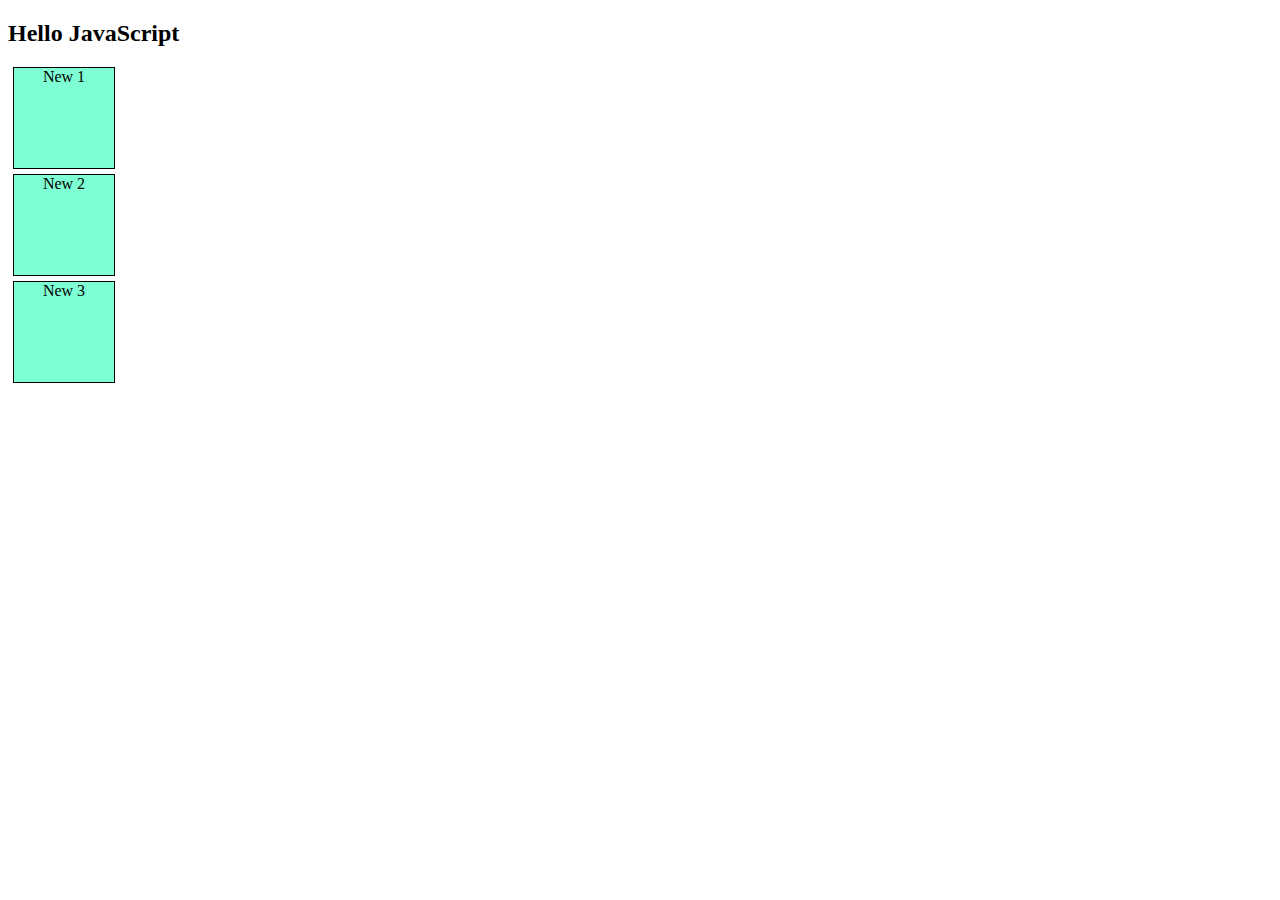
<file: JAVASCRIPT PROGRAMS/DOM/index.html>
<!DOCTYPE html>
<html lang="en">
<head>
    <meta charset="UTF-8">
    <meta name="viewport" content="width=device-width, initial-scale=1.0">
    <title>DOM</title>
    <link rel="stylesheet" href="style.css">
</head>
<body>
    <h2>
        Hello JavaScript
    </h2>
    <div class="box">First Div</div>
    <div class="box">Second Div</div>
    <div class="box">Third Div</div>
    <script src="script.js">

    </script>
    
</body>
</html>
</file>
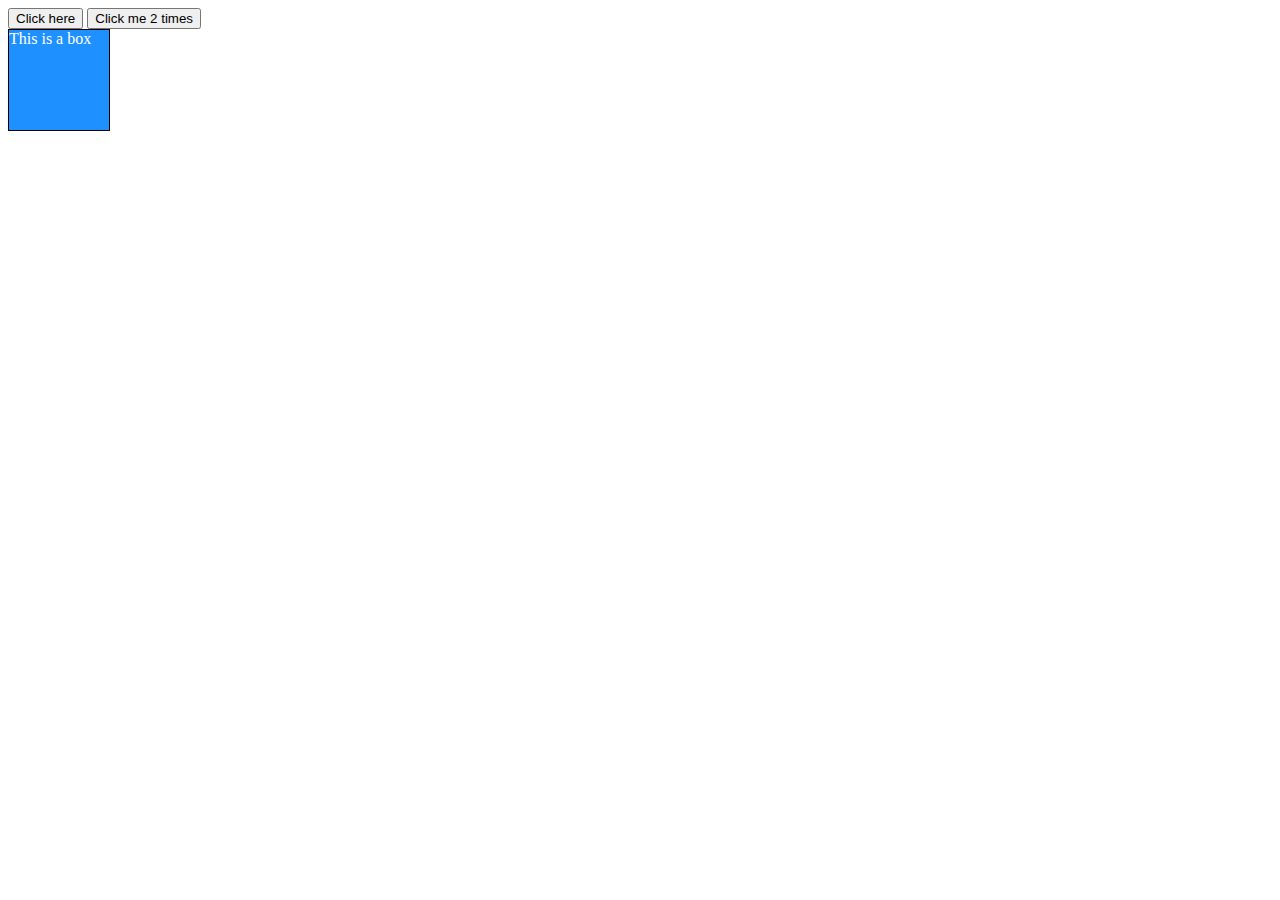
<file: JAVASCRIPT PROGRAMS/Events/index.html>
<!DOCTYPE html>
<html lang="en">
<head>
    <meta charset="UTF-8">
    <meta name="viewport" content="width=device-width, initial-scale=1.0">
    <title>Events</title>
    <link rel="stylesheet" href="style.css ">
</head>
<body>
    <button id="btn1">Click here</button>
    <button id="btn2">Click me 2 times</button>
    <div id="box">
        This is a box
    </div>
    
    <script src="script.js">

    </script>
</body>
</html>
</file>
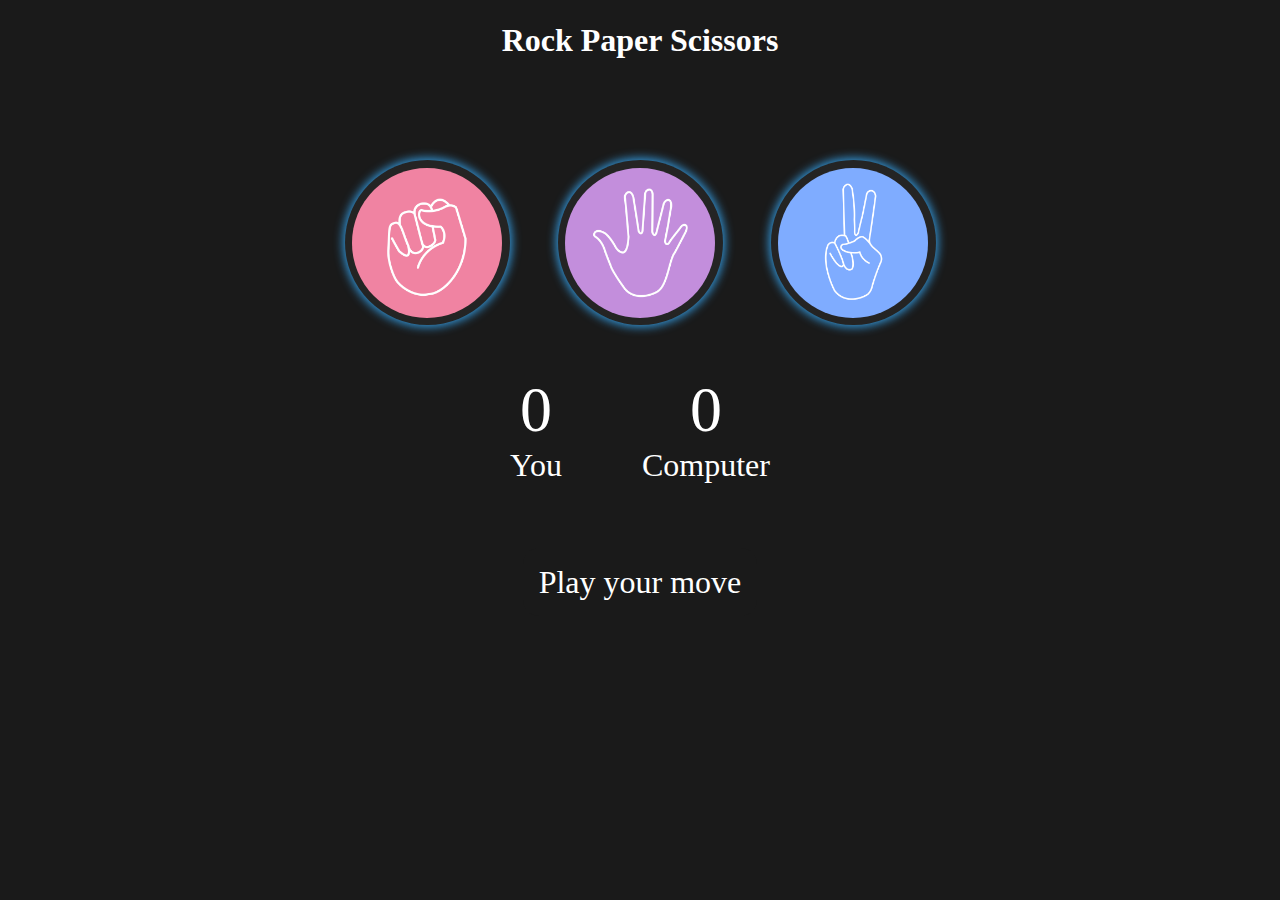
<file: JAVASCRIPT PROGRAMS/Rock Paper Scissors/index.html>
<!DOCTYPE html>
<html lang="en">
  <head>
    <meta charset="UTF-8" />
    <meta name="viewport" content="width=device-width, initial-scale=1.0" />
    <title>Rock Paper Scissors Game</title>
    <link rel="stylesheet" href="style.css" />
  </head>
  <body>
    <h1>Rock Paper Scissors</h1>
    <div class="choices">
      <div class="choice" id="rock">
        <img src="./images/rock.png" />
      </div>
      <div class="choice" id="paper">
        <img src="./images/paper.png" />
      </div>
      <div class="choice" id="scissors">
        <img src="./images/scissors.png" />
      </div>
    </div>

    <div class="score-board">
      <div class="score">
        <p id="user-score">0</p>
        <p>You</p>
      </div>
      <div class="score">
        <p id="comp-score">0</p>
        <p>Computer</p>
      </div>
    </div>

    <div class="msg-container">
      <p id="msg">Play your move</p>
    </div>
    <script src="script.js"></script>
  </body>
</html>
</file>
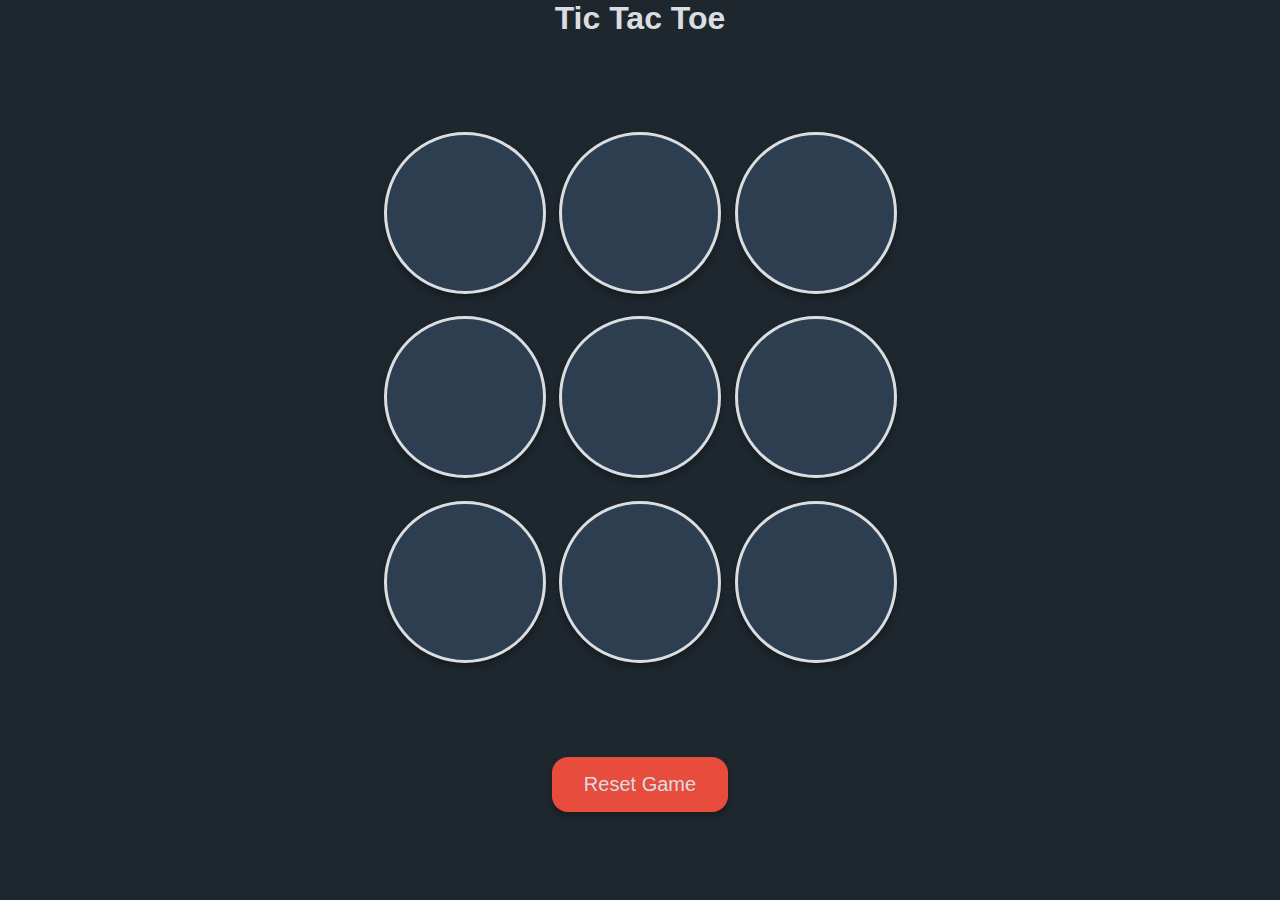
<file: JAVASCRIPT PROGRAMS/Tic Tac Toe/index.html>
<!DOCTYPE html>
<html lang="en">
<head>
    <meta charset="UTF-8">
    <meta name="viewport" content="width=device-width, initial-scale=1.0">
    <title>Tic Tac Toe Game</title>
    <link rel="stylesheet" href="style.css">
</head>
<body>
    <div class="msg-container hide">
        <p id="msg">Winner</p>
        <button id="new-btn">New Game</button>
    </div>
    <main>
        <h1>Tic Tac Toe</h1>
        <div class="container">
            <div class="game">
                <button class="box"></button>
                <button class="box"></button>
                <button class="box"></button>
                <button class="box"></button>
                <button class="box"></button>
                <button class="box"></button>
                <button class="box"></button>
                <button class="box"></button>
                <button class="box"></button>
                
    
            </div>
        </div>
        <button id="reset-btn"> Reset Game</button>
        
    </main>
    <script src="script.js"></script>
</body>
</html>
</file>
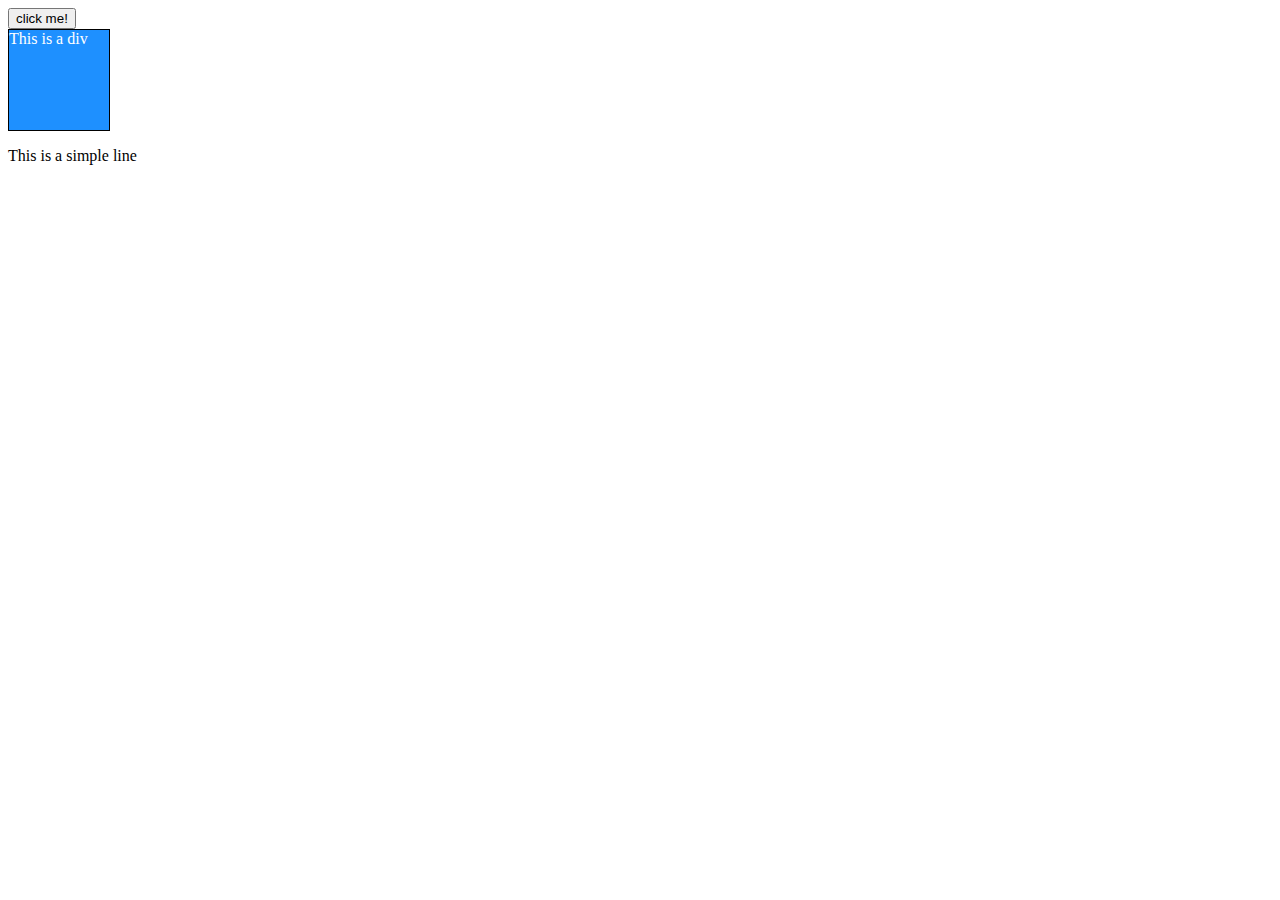
<file: JAVASCRIPT PROGRAMS/DOM/DOM2/index.html>
<!DOCTYPE html>
<html lang="en">
<head>
    <meta charset="UTF-8">
    <meta name="viewport" content="width=device-width, initial-scale=1.0">
    <title>DOM</title>
    <link rel="stylesheet" href="style.css">
</head>
<body>
    <div id="box">This is a div</div>
    <p class="para">This is a simple line </p>
    <script src="script.js">

    </script>
    
</body>
</html>
</file>
<file: JAVASCRIPT PROGRAMS/DOM/style.css>
.box {
    height: 100px;
    width:100px;
    border: 1px solid black;
    margin:5px;
    text-align: center;
    background-color: aquamarine;
}
</file>
<file: JAVASCRIPT PROGRAMS/Events/style.css>
div{
    height: 100px;
    width: 100px;
    background-color: dodgerblue;
    color: white;
    border: 1px solid black;
}
</file>
<file: JAVASCRIPT PROGRAMS/Rock Paper Scissors/style.css>
* {
  margin: 0;
  padding: 0;
  text-align: center;
}

body {
  background-color: #1a1a1a; /* Dark background */
  color: #fff; /* Default text color */
}

h1 {
  background-color: #1a1a1a; /* Dark background */
  color: #fff;
  height: 5rem;
  line-height: 5rem;
}

.choice {
  height: 165px;
  width: 165px;
  border-radius: 50%;
  display: flex;
  justify-content: center;
  align-items: center;
  background-color: #242424; /* Darker background */
  box-shadow: 0 0 10px 2px #3498db; /* Glowing effect */
}

.choice:hover {
  cursor: pointer;
  background-color: #1a1a1a; /* Dark background */
  box-shadow: 0 0 20px 5px #3498db; /* Enhanced glowing effect on hover */
}

img {
  height: 150px;
  width: 150px;
  object-fit: cover;
  border-radius: 50%;
}

.choices {
  display: flex;
  justify-content: center;
  align-items: center;
  gap: 3rem;
  margin-top: 5rem;
}

.score-board {
  display: flex;
  justify-content: center;
  align-items: center;
  font-size: 2rem;
  margin-top: 3rem;
  gap: 5rem;
  color: #fff; /* Set score text color to white */
}

#user-score,
#comp-score {
  font-size: 4rem;
}

.msg-container {
  margin-top: 5rem;
}

#msg {
  background-color: #1a1a1a; /* Dark background */
  color: #fff;
  font-size: 2rem;
  display: inline;
  padding: 1rem;
  border-radius: 1rem;
}
</file>
<file: JAVASCRIPT PROGRAMS/Tic Tac Toe/style.css>
* {
    margin: 0;
    padding: 0;
    box-sizing: border-box;
}

body {
    background: #1e272e; /* Dark background */
    font-family: 'Roboto', sans-serif;
    text-align: center;
    color: #dcdde1; /* Light text color */
}

.container {
    height: 80vh;
    display: flex;
    justify-content: center;
    align-items: center;
}

.game {
    height: 60vmin;
    width: 60vmin;
    display: flex;
    flex-wrap: wrap;
    justify-content: center;
    align-items: center;
    gap: 1.5vmin;
}

.box {
    height: 18vmin;
    width: 18vmin;
    border-radius: 50%;
    border: 3px solid #dcdde1; /* Light border */
    font-size: 8vmin;
    background-color: #2c3e50; /* Dark background */
    color: #dcdde1; /* Light text color */
    transition: background-color 0.3s, transform 0.2s;
    box-shadow: 0 4px 6px rgba(0, 0, 0, 0.3); /* Subtle shadow */
}

.box:hover {
    background-color: #34495e; /* Darker background on hover */
    transform: translateY(-3px);
}

.btn {
    padding: 1rem 2rem;
    font-size: 1.25rem;
    background-color: #27ae60; /* Green button */
    color: #dcdde1; /* Light text color */
    border: none;
    border-radius: 1rem;
    cursor: pointer;
    transition: background-color 0.3s, transform 0.2s;
    box-shadow: 0 4px 6px rgba(0, 0, 0, 0.3); /* Subtle shadow */
}

.btn:hover {
    background-color: #2ecc71; /* Darker green on hover */
    transform: translateY(-3px);
}

#new-btn,
#reset-btn {
    padding: 1rem 2rem;
    font-size: 1.25rem;
    background-color: #e74c3c; /* Red button */
    color: #dcdde1; /* Light text color */
    border: none;
    border-radius: 1rem;
    cursor: pointer;
    transition: background-color 0.3s, transform 0.2s;
    box-shadow: 0 4px 6px rgba(0, 0, 0, 0.3); /* Subtle shadow */
}

#new-btn:hover,
#reset-btn:hover {
    background-color: #c0392b; /* Darker red on hover */
    transform: translateY(-3px);
}

#msg {
    font-size: 5vmin;
}

.msg-container {
    height: 100vh;
    display: flex;
    justify-content: center;
    align-items: center;
    flex-direction: column;
    gap: 4rem;
}

.hide {
    display: none;
}
</file>
<file: JAVASCRIPT PROGRAMS/DOM/DOM2/style.css>
#box {
    height: 100px;
    width: 100px;
    background-color: dodgerblue;
    color: white;
    border:1px solid black;
}
</file>
